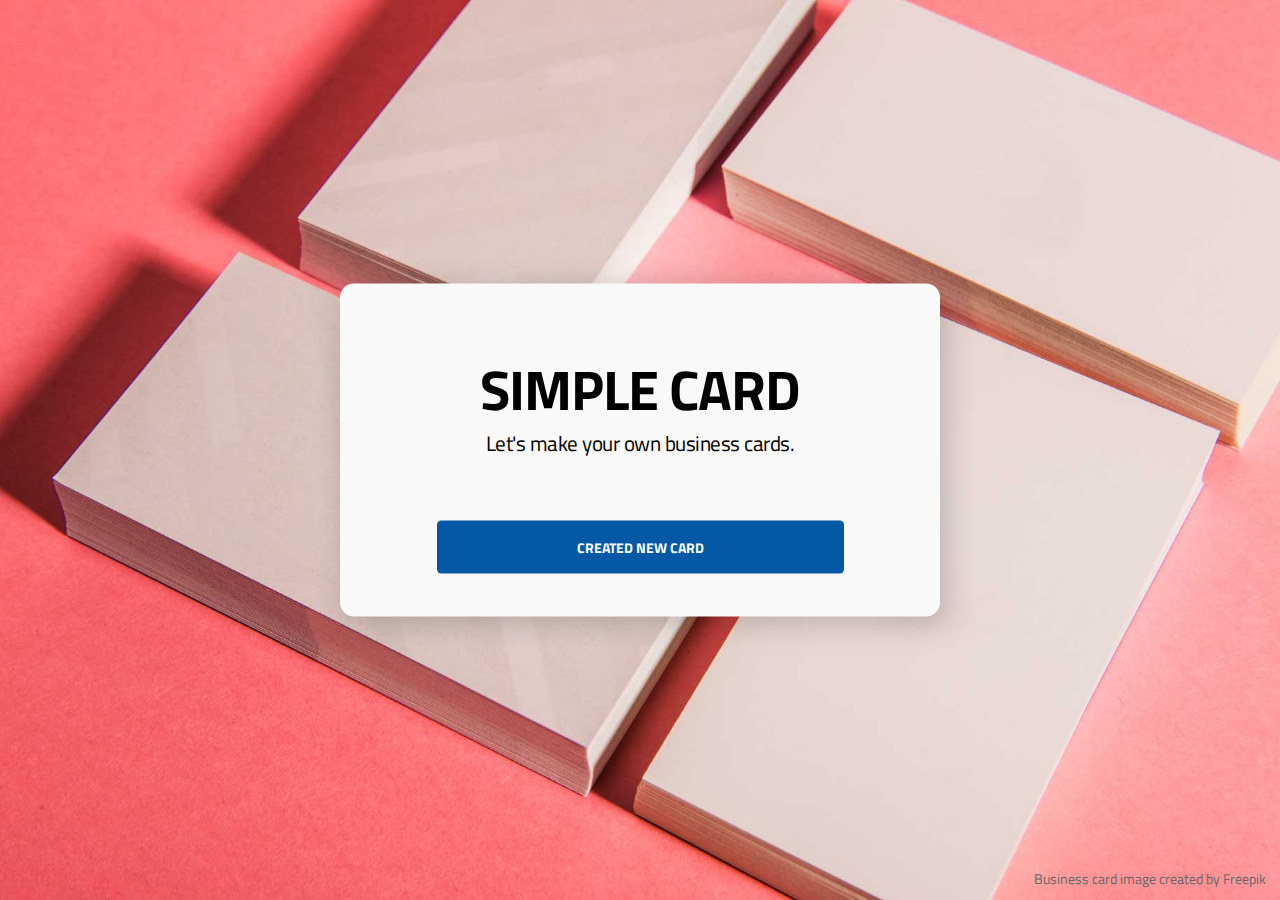
<file: index.html>
<!DOCTYPE html>
<html lang="en">
<head>
    <meta charset="UTF-8">
    <meta name="viewport" content="width=device-width, initial-scale=1.0">
    <meta http-equiv="X-UA-Compatible" content="ie=edge">
    <title>Document</title>
    <link href="https://fonts.googleapis.com/css?family=Nanum+Gothic:400,700,800|Titillium+Web:300,400,600,700" rel="stylesheet">
    <link rel="stylesheet" href="/resources/css/reset.css"/>
    <link rel="stylesheet" href="/resources/css/form.css"/>
    <link rel="stylesheet" href="/resources/css/style.css"/>

</head>
<body>
    <div class="wrapper">
        <section class="section main-section">
            <div class="bg-area is-show"></div>
            <div class="intro-card">
                <h2>SIMPLE CARD</h2>
                <p>Let's make your own business cards.</p>
                <a href="/createCard.html" class="btn">CREATED NEW CARD</a>
            </div>    
            <a class="img-copyright" href="#">Business card image created by Freepik</a>
        </section>
    </div>
    <script>
        //rendom background image
        (function(){
            var pic = [
                {
                    img: '/resources/img/bg1.jpg',
                    link: 'https://www.freepik.com/free-photos-vectors/business-card',
                    text: 'Business card image created by Freepik'
                },{
                    img : '/resources/img/bg2.jpg',
                    link: 'https://www.freepik.com/free-photos-vectors/business-card',
                    text: 'Business card image created by Eightonesix - Freepik.com'
                }
            ];
            var bg = document.querySelector('.main-section');
            var bgClone = document.querySelector('.bg-area');
            var bgCopy = document.querySelector('.img-copyright');
            var randomNum;
            var prevRandomNum = 0;
            
            setInterval(function(){
                //random value
                while(true){
                    randomNum = Math.floor(Math.random() * 2);
                    if(randomNum != prevRandomNum){break;}
                }
                prevRandomNum = randomNum;
                
                //reset
                var targetImg = 'url('+pic[randomNum].img;+')';
                var targetLink = pic[randomNum].link;
                var targetText = pic[randomNum].text;

                //event reset
                bgClone.style.display = 'none';
                bg.style.backgroundImage = targetImg;
                bgClone.classList.remove('is-show');
                
                //event
                bgClone.style.backgroundImage = targetImg;
                bgClone.style.display = 'block';
                bgClone.classList.add('is-show');
                bgCopy.setAttribute('href', targetLink);
                bgCopy.textContent = targetText;

            },5000);
        })();
    </script>
</body>
</html>
</file>
<file: resources/css/form.css>
.textarea:after, .input-file:after {
  content: '';
  display: block;
  clear: both;
}

input[type=text],
input[type=password],
input[type=data],
input[type=detetime],
input[type=datetime-local],
input[type=email],
input[type=mouth],
input[type=number],
input[type=range],
input[type=search],
input[type=tel],
input[type=time],
input[type=week], .textarea textarea, .select select, .input-file label, .input-file .upload-name {
  width: 100%;
  height: 3rem;
  padding: 0 .75rem;
  border: 1px solid #ddd;
}

input,
label,
select,
button,
textarea {
  margin: 0;
  border: 0;
  padding: 0;
  display: inline-block;
  vertical-align: middle;
  white-space: normal;
  background: none;
  line-height: 1;
  font-size: 1rem;
}

input:focus,
textarea:focus {
  outline: 0;
}

input,
textarea,
button,
input[type=reset],
input[type=button],
input[type=submit],
input[type=checkbox],
input[type=radio],
select {
  -webkit-box-sizing: border-box;
  -moz-box-sizing: border-box;
  box-sizing: border-box;
}

select[multiple] {
  vertical-align: top;
}

::-webkit-file-upload-button {
  padding: 0;
  border: 0;
  background: none;
}

/* Search Input
-----------------------------------------------*/
input[type=search] {
  -webkit-appearance: textfield;
  -webkit-box-sizing: content-box;
}

::-webkit-search-decoration {
  display: none;
}

/* input
-----------------------------------------------*/
input[type=text],
input[type=password],
input[type=data],
input[type=detetime],
input[type=datetime-local],
input[type=email],
input[type=mouth],
input[type=number],
input[type=range],
input[type=search],
input[type=tel],
input[type=time],
input[type=week] {
  display: block;
}

input {
  background-repeat: no-repeat;
  background-position: right 1rem center;
  background-size: 0.75rem;
}

input.is-true {
  border-color: #05d25b;
  background-image: url("/resources/img/common/icon-confirm.svg");
}

input.is-false {
  border-color: #f44336;
  background-image: url("/resources/img/common/icon-cancel.svg");
}

input:disabled {
  background-color: #f8f8f8;
  cursor: not-allowed;
}

.input-label {
  display: block;
  font-size: 1.1rem;
  font-weight: 400;
  padding-bottom: .5rem;
}

.help-text {
  display: block;
  margin-top: 0.7rem;
  font-size: 0.8rem;
  font-weight: normal;
}

/* Textarea
-----------------------------------------------*/
.textarea {
  width: 100%;
}

.textarea textarea {
  height: auto;
  min-height: 5rem;
  vertical-align: top;
  overflow: auto;
  resize: none;
  padding-top: .75rem;
  padding-bottom: .75rem;
}

.textarea .textarea-num {
  float: right;
}

/* Selects custom
-----------------------------------------------*/
.select {
  width: 100%;
}

.select select {
  display: block;
}

/* form checkbox / radio cusotm
-----------------------------------------------*/
.form-check {
  position: relative;
  display: inline-block;
  min-width: 20px;
  height: 20px;
  box-sizing: border-box;
  vertical-align: middle;
}

.form-check label {
  cursor: pointer;
  font-size: 1rem;
  font-weight: normal;
  vertical-align: middle;
}

.form-check label:before, .form-check label:after {
  content: '';
  position: absolute;
  left: 0;
  top: 0;
}

.form-check label:before {
  height: 20px;
  width: 20px;
  background: #fff;
  border: 1px solid #ddd;
  border-radius: 2px;
  cursor: pointer;
  transition: all .3s;
  box-sizing: border-box;
}

.form-check input {
  outline: 0;
  margin-right: 0px;
  width: 20px;
  height: 20px;
  visibility: hidden;
}

.form-check input:checked + label:before {
  background-color: #0558a5;
  border: none;
  box-sizing: border-box;
  outline: 0;
}

.form-check input:disabled + label:before {
  background-color: #ddd;
  border: none;
}

.form-check input:disabled + label:after {
  border-color: #bbb;
}

.form-check.checkbox label:before {
  border-radius: 2px;
}

.form-check.checkbox label:after {
  -webkit-transform: rotate(-45deg);
  transform: rotate(-45deg);
  top: 5px;
  left: 4px;
  width: 12px;
  height: 6px;
  border: 2px solid #ddd;
  border-top-style: none;
  border-right-style: none;
  box-sizing: border-box;
}

.form-check.checkbox input:checked + label:after {
  border-color: #fff;
}

.form-check.radio label:before {
  border-radius: 50%;
}

.form-check.radio label:after {
  top: 7px;
  left: 7px;
  width: 6px;
  height: 6px;
  background-color: #ddd;
  border-radius: 50%;
  box-sizing: border-box;
}

.form-check.radio input:checked + label:after {
  background-color: #fff;
}

/* switch cusotm
-----------------------------------------------*/
.switch {
  position: relative;
  display: inline-block;
  padding-left: 35px;
  margin: 4px 0 4px 4px;
  font-size: 1rem;
}

.switch input[type=checkbox] {
  height: 0;
  width: 0;
  visibility: hidden;
}

.switch input[type=checkbox]:checked + label {
  transition: all .4s ease-in-out;
  background-color: #0558a5;
}

.switch input[type=checkbox]:checked + label:after {
  left: 37px;
  -webkit-transform: translateX(-100%);
  transform: translateX(-100%);
}

.switch input[type=checkbox]:disabled + label {
  background-color: #bbb;
}

.switch input[type=checkbox]:disabled + label:after {
  background-color: #ddd;
}

.switch label {
  transition: all .3s ease-in-out;
  position: absolute;
  top: 0;
  left: 0;
  display: block;
  width: 35px;
  height: 15px;
  background-color: #ddd;
  border-radius: 2em;
  text-indent: -9999px;
  cursor: pointer;
}

.switch label:after {
  transition: all .3s ease-in-out;
  content: '';
  position: absolute;
  top: -2px;
  left: -2px;
  width: 19px;
  height: 19px;
  background-color: #fff;
  border-radius: 50%;
  box-shadow: 0 0 5px rgba(0, 0, 0, 0.4);
}

/* File Uploads
-----------------------------------------------*/
.input-file input[type=file] {
  position: absolute;
  width: 1px;
  height: 1px;
  padding: 0;
  margin: -1px;
  overflow: hidden;
  clip: rect(0, 0, 0, 0);
  border: 0;
}

.input-file label {
  float: left;
  display: block;
  width: 80px;
  color: #fff;
  font-size: inherit;
  line-height: 3rem;
  text-align: center;
  background-color: #0558a5;
  cursor: pointer;
  border-top: 1px solid #0558a5;
  border-bottom: 1px solid #0558a5;
  border-radius: .25em;
  border-top-left-radius: 0;
  border-bottom-left-radius: 0;
  box-sizing: border-box;
}

.input-file .upload-name {
  float: left;
  display: block;
  width: calc(100% - 80px);
  font-size: inherit;
  font-family: inherit;
  line-height: normal;
  background-color: #f5f5f5;
  border-radius: .25em;
  border-top-right-radius: 0;
  border-bottom-right-radius: 0;
  -webkit-appearance: none;
  -moz-appearance: none;
  appearance: none;
  box-sizing: border-box;
}

/* Buttons
-----------------------------------------------*/
button,
input[type="reset"],
input[type="button"],
input[type="submit"] {
  overflow: visible;
  width: auto;
}
/*# sourceMappingURL=form.css.map */
</file>
<file: resources/css/style.css>
html, body {
  min-height: 100vh;
}

.wrapper {
  min-height: 100vh;
}

/**
 * main css
*/
.main-section {
  position: relative;
  width: 100%;
  height: 100vh;
  background-color: #f7e4ee;
  background-image: url("/resources/img/bg1.jpg");
  background-repeat: no-repeat;
  background-position: center;
  background-size: cover;
}

.main-section .bg-area {
  opacity: 0;
  transition: all .5s ease-in-out;
  position: absolute;
  top: 0;
  left: 0;
  width: 100%;
  height: 100%;
  display: block;
  background-image: url("/resources/img/bg1.jpg");
  background-repeat: no-repeat;
  background-position: center;
  background-size: cover;
}

.main-section .bg-area.is-show {
  opacity: 1;
}

.main-section .intro-card {
  transition: all .3s ease-in-out;
  position: absolute;
  display: inline-block;
  width: 600px;
  height: 333px;
  text-align: center;
  top: 50%;
  left: 50%;
  background-color: #faf9f9;
  border-radius: 1em;
  transform: translateX(-50%) translateY(-50%);
  overflow: hidden;
  box-shadow: 5px 5px 30px rgba(0, 0, 0, 0.2);
}

.main-section .intro-card h2 {
  padding-top: 1.4em;
  font-size: 4rem;
  font-weight: bold;
  letter-spacing: -1px;
}

.main-section .intro-card p {
  font-size: 1.5rem;
  padding: .7em 0 3.2em 0;
  letter-spacing: -.5px;
}

.main-section .intro-card .btn {
  font-weight: bold;
  padding: 1.4em 10em;
}

.main-section .img-copyright {
  display: inline-block;
  position: absolute;
  bottom: 1em;
  right: 1em;
  font-size: 1rem;
  font-weight: normal;
  color: #666;
}

.overlay {
  z-index: 900;
  position: fixed;
  top: 0;
  left: 0;
  display: none;
  width: 100%;
  height: 100%;
  background: rgba(0, 0, 0, 0.8);
}

.popup {
  z-index: 1000;
  position: absolute;
  top: 50%;
  left: 50%;
  transform: translateX(-50%) translateY(-50%);
  max-width: 1000px;
  width: 80%;
  max-height: 80vh;
  background-color: #fff;
  border-radius: .5em;
  overflow: hidden;
}

.popup .popup-title {
  text-align: center;
  font-size: 2rem;
  padding: 2em 0;
  color: #0558a5;
}

.popup .popup-content .popup-button {
  display: block;
  padding: 2em 0;
  text-align: center;
}

/**
 * craeteCard css
*/
.choice-card-area {
  width: 100%;
}

.choice-card-area .choice-card-list {
  border-top: 1px solid #ddd;
}

.choice-card-area .choice-card-list .choice-card {
  transition: all .3s ease-in-out;
  position: relative;
  display: flex;
  align-items: center;
  justify-content: center;
  width: 100%;
  height: 100%;
  border-bottom: 1px solid #ddd;
  box-sizing: border-box;
  background-color: #fff;
  font-size: 1.2rem;
  cursor: pointer;
}

.choice-card-area .choice-card-list .choice-card:after {
  content: '';
  display: block;
  clear: both;
}

.choice-card-area .choice-card-list .choice-card .choice-box {
  float: left;
  display: block;
  width: 15%;
  padding: 2em 0;
  text-align: center;
}

.choice-card-area .choice-card-list .choice-card .choice-box .fas {
  color: #aaa;
  font-size: 1.4rem;
}

.choice-card-area .choice-card-list .choice-card .card-name {
  float: left;
  display: block;
  padding: 2em 0;
  width: 35%;
  font-size: 1.2rem;
  font-weight: bold;
}

.choice-card-area .choice-card-list .choice-card .card-name i {
  font-size: .9rem;
  font-weight: normal;
  color: #999;
  font-style: normal;
}

.choice-card-area .choice-card-list .choice-card .preview {
  float: right;
  display: block;
  width: 40%;
  height: 100%;
}

.choice-card-area .choice-card-list .choice-card .preview .preview-card {
  margin: 0 auto;
  background-color: #bbbbbb;
}

.choice-card-area .choice-card-list .choice-card .preview .preview-card.horizontal-card {
  width: 45px;
  height: 30px;
}

.choice-card-area .choice-card-list .choice-card .preview .preview-card.vertical-card {
  width: 30px;
  height: 45px;
}

.choice-card-area .choice-card-list .choice-card.is-choice {
  background-color: #d1f4ff;
}

.choice-card-area .choice-card-list .choice-card.is-choice .choice-box .fas {
  color: #0558a5;
}

/**
 * template slider css
*/
.choice-template-area {
  padding: 1em 0;
}

.choice-template-area .template-slider {
  display: flex;
}

.choice-template-area .template-slider .temp-slide {
  padding: 2em;
  box-sizing: border-box;
  background-color: #f5f5f5;
}

.choice-template-area .template-slider .temp-slide.is-choice {
  background-color: #d1f4ff;
}

.choice-template-area .template-slider .slick-list {
  width: 80%;
}

.choice-template-area .template-slider .slick-arrow {
  width: 10%;
}

.alert-box {
  display: none;
  z-index: 9999;
  position: fixed;
  top: 50%;
  left: 50%;
  transform: translateX(-50%) translateY(-50%);
  padding: 3em 6em;
  border: 1px solid #ddd;
  border-radius: .2em;
  background-color: #fff;
  box-shadow: 0 0 20px rgba(0, 0, 0, 0.3);
}

.alert-box .text-box {
  display: block;
  width: 100%;
  padding: 1em 1em 3em 1em;
  text-align: center;
  font-size: 1.2rem;
  font-weight: bold;
  color: #333;
}

.alert-box .btn-area {
  width: 100%;
  text-align: center;
}

.alert-box .btn-area button {
  display: inline-block;
  padding: 1em 4em;
  font-size: 1rem;
  border: 1px solid #ddd;
  border-radius: .2em;
  text-align: center;
}

.alert-box .btn-area button.btn-agree {
  background-color: #0558a5;
  color: #fff;
  font-weight: bold;
}

.alert-box .btn-area button.btn-cencel {
  background-color: #dfdfdf;
}

#template--create-card-board .header {
  z-index: 100;
  position: absolute;
  top: 0;
  left: 0;
  width: 100%;
  background-color: #f5f5f5;
  border-bottom: 1px solid #ddd;
}

#template--create-card-board .header .btn-new-card {
  transition: all .3s ease-in-out;
  width: 100px;
  height: 50px;
  background-color: #0558a5;
  color: #fff;
  text-align: center;
  font-size: .8rem;
  font-weight: bold;
}

#template--create-card-board .header .btn-new-card:hover, #template--create-card-board .header .btn-new-card:focus, #template--create-card-board .header .btn-new-card:active {
  background-color: #04396b;
}

#template--create-card-board .header .create-btns-area {
  position: absolute;
  top: 50%;
  left: 50%;
  transform: translateX(-50%) translateY(-50%);
  display: inline-block;
}

#template--create-card-board .header .create-btns-area .btn-create {
  display: inline-block;
  padding: .8em;
  margin: 0 .5em;
  border: 1px solid #ddd;
  border-radius: .2em;
  background-color: #fff;
}

#template--create-card-board .container {
  position: relative;
  width: 100%;
  height: 100vh;
  padding-top: 50px;
  box-sizing: border-box;
}

.create-card-board {
  position: absolute;
  top: 50%;
  left: 50%;
  transform: translateX(-50%) translateY(-50%);
}

.create-card-board .card-canvas-area#card-back {
  display: none;
}

.create-card-board .card-canvas-area strong {
  font-size: 2rem;
}

.create-card-board .card-canvas-area .canvas {
  width: 600px;
  height: 333px;
  border: 1px solid #ddd;
  display: block;
  margin: 2em auto;
}

.create-card-board .card-canvas-area .canvas .card-area {
  width: 100%;
  height: 100%;
}

.create-card-board .card-thumb-area {
  display: flex;
}

.create-card-board .card-thumb-area .card-thumb {
  width: 200px;
  height: 111px;
  border: 1px solid #ddd;
  margin: .5em;
  cursor: pointer;
}

.create-card-board .card-thumb-area .card-thumb:hover, .create-card-board .card-thumb-area .card-thumb.is-active {
  border-color: #0558a5;
}

.control-box {
  z-index: 9999;
  position: absolute;
  bottom: 0;
  left: 0;
  display: none;
  width: 100%;
  padding: 3em 1em;
  border-top: 1px solid #ddd;
  background-color: #fff;
  box-sizing: border-box;
}

.control-box .btn-close {
  position: absolute;
  top: 10px;
  right: 10px;
  font-size: 20px;
}

.control-box .control-area {
  width: 80%;
  margin: 0 auto;
}

.control-box .control-area .textarea,
.control-box .control-area .input-file {
  margin-bottom: 1em;
}

.control-box .control-area .btn {
  display: block;
  width: 100%;
  margin: 0 auto;
  text-align: center;
}

/*
 * btn system
*/
.btn {
  transition: all .2s ease-in-out;
  display: inline-block;
  padding: 1em 2em;
  background-color: #0558a5;
  color: #fff;
  border: 0;
  border-radius: .3em;
  font-size: 1rem;
  font-weight: normal;
  vertical-align: middle;
  cursor: pointer;
}

.btn:hover, .btn:focus, .btn:active {
  background-color: #04396b;
  text-decoration: none;
}

.btn.btn-sm {
  padding: .7em 1.5em;
}

.btn.btn-lg {
  padding: 1.2em 4em;
}
/*# sourceMappingURL=style.css.map */
</file>
